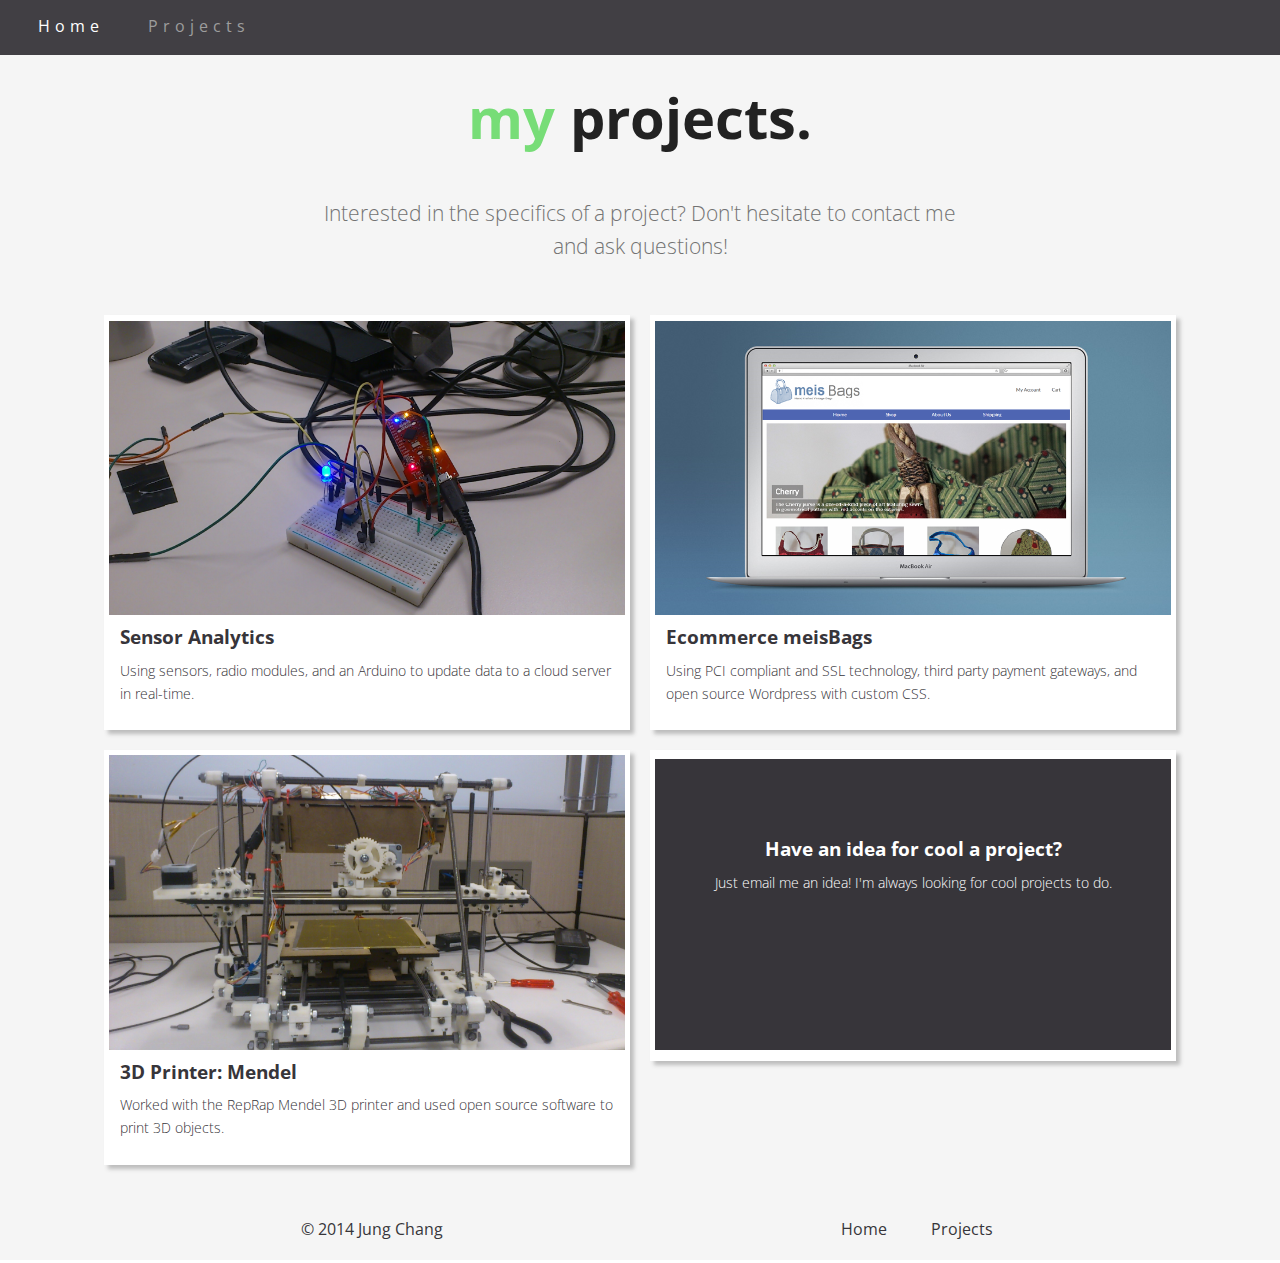
<file: Projects/projects.html>
<!--		KEVIN JUNG CHANG
**
**		I see you've stumbled on my code. I'm a strong believer in learning through example!
**		If you have any questions about this code, feel free to ask!
**
**		Projects Used:
**			1. Chart.js
**			2. Foundation
**			3. Brace Forms (Formspree)
**
-->

<!DOCTYPE html>
<!--[if IE 9]><html class="lt-ie10" lang="en" > <![endif]-->
<html class="no-js" lang="en" >

<head>
	<meta charset="utf-8">
	<!-- Important Meta Tag -->
	<meta name="viewport" content="width=device-width, initial-scale=1.0">
	<title>Jung Chang</title>
	<link rel="icon" type="image/x-icon" href="../Resource/favicon.ico">

	<!-- Foundation -->
	<link rel="stylesheet" href="../Foundation/css/normalize.css">
	<link rel="stylesheet" href="../Foundation/css/foundation.css">
	<link rel="stylesheet" href="../Foundation/css/foundation-icons.css">

	<script src="../Foundation/js/vendor/jquery.js"></script>
	<script src="../Foundation/js/vendor/fastclick.js"></script>
	<script src="../Foundation/js/vendor/modernizr.js"></script>
	<script src="../Foundation/js/foundation.min.js"></script>

	<!-- Chart.js -->
	<script src='../Chart.js/Chart.min.js'></script>

	<!-- Projects Resources -->
	<link rel='stylesheet' type='text/css' href='../Projects/projects.css'>
	<link rel='stylesheet' type='text/css' href='../Resource/animations.css'>
	<script src='../Projects/projects.js'></script>

	<!-- Common Resources -->
	<link rel='stylesheet' type='text/css' href='../common.css'>
	<script src='../common.js'></script>

	<!-- Sweet Alert -->
	<script src='../SweetAlert/sweet-alert.min.js'></script>
	<link rel='stylesheet' href='../SweetAlert/sweet-alert.css'>

	<!-- Google Fonts -->
	<link rel='stylesheet' type='text/css' href='http://fonts.googleapis.com/css?family=Montserrat'>
	<link href='http://fonts.googleapis.com/css?family=Droid+Serif' rel='stylesheet' type='text/css'>
	<link href='http://fonts.googleapis.com/css?family=Open+Sans' rel='stylesheet' type='text/css'>

</head>
<body>
	<nav class='main-menu'>
		<ul>
			<li>
				<a href='../index.html'>Home</a>
			</li>

			<li class='current'>
				<a href='#'>Projects</a>
			</li>
		</ul>
	</nav>
	<div class='projects-row'>
		<div class='row'>
			<header>
				<h2> <span class='green'>my</span> projects.</h2>
			</header>
			<p class='title-caption'>
				Interested in the specifics of a project? Don't hesitate to contact me and 
				ask questions!
			</p>
			<ul class="small-block-grid-1 medium-block-grid-2 project-grid">
				<li>
					<div class='project-card'>
						<div class='card-img'>
							<a href='./truck/truck.html'>
								<img src='../Resource/truck.png'/>
							</a>
						</div>
						<div class='card-footer'>
							<h1 class='card-title'>Sensor Analytics</h1>
							<p class='card-desc'>Using sensors, radio modules, and an Arduino to update data to a cloud server in real-time.</p>
						</div>
					</div>
				</li>
				<li>
					<div class='project-card'>
						<div class='card-img'>
							<a href='./meisbags/meisbags.html'>
								<img src='../Resource/meisbags.png'/>
							</a>
						</div>
						<div class='card-footer'>
							<h1 class='card-title'>Ecommerce meisBags</h1>
							<p class='card-desc'>Using PCI compliant and SSL technology, third party payment gateways, and open source Wordpress with custom CSS.</p>
						</div>
					</div>
				</li>
				<li>
					<div class='project-card'>
						<div class='card-img'>
							<a href='./printer/printer.html'>
								<img src='../Resource/printer.png'/>
							</a>
						</div>
						<div class='card-footer'>
							<h1 class='card-title'>3D Printer: Mendel</h1>
							<p class='card-desc'>Worked with the RepRap Mendel 3D printer and used open source software to print 3D objects.</p>
						</div>
					</div>
				</li>
				<li>
					<div class='project-card'>
						<a href="../index.html#fourth-row">
							<div class='card-img'>
								<div class='project-comingsoon'>
									<h1 class='card-title'>Have an idea for cool a project?</h1>
									<p class='card-desc'>Just email me an idea! I'm always looking for cool projects to do.</p>
								</div>
							</div>
						</a>
						<div class='card-footer'>
						</div>
					</div>
				</li>
			</ul>
		</div>
	</div>
	<footer>
		<div class='row'>
			<div class='large-6 columns'>
				© 2014 Jung Chang
			</div>
			<div class='large-6 columns'>
				<ul>
					<li class='current'>
						<a href='../index.html'>Home</a>
					</li>

					<li>
						<a href='#'>Projects</a>
					</li>
				</ul>
			</div>
		</div>
	</footer>
</body>
<script> $(document).foundation(); </script>
<script>
(function(i,s,o,g,r,a,m){i['GoogleAnalyticsObject']=r;i[r]=i[r]||function(){
	(i[r].q=i[r].q||[]).push(arguments)},i[r].l=1*new Date();a=s.createElement(o),
	m=s.getElementsByTagName(o)[0];a.async=1;a.src=g;m.parentNode.insertBefore(a,m)
})(window,document,'script','//www.google-analytics.com/analytics.js','ga');

ga('create', 'UA-56299724-1', 'auto');
ga('send', 'pageview');

</script>
</html>
</file>
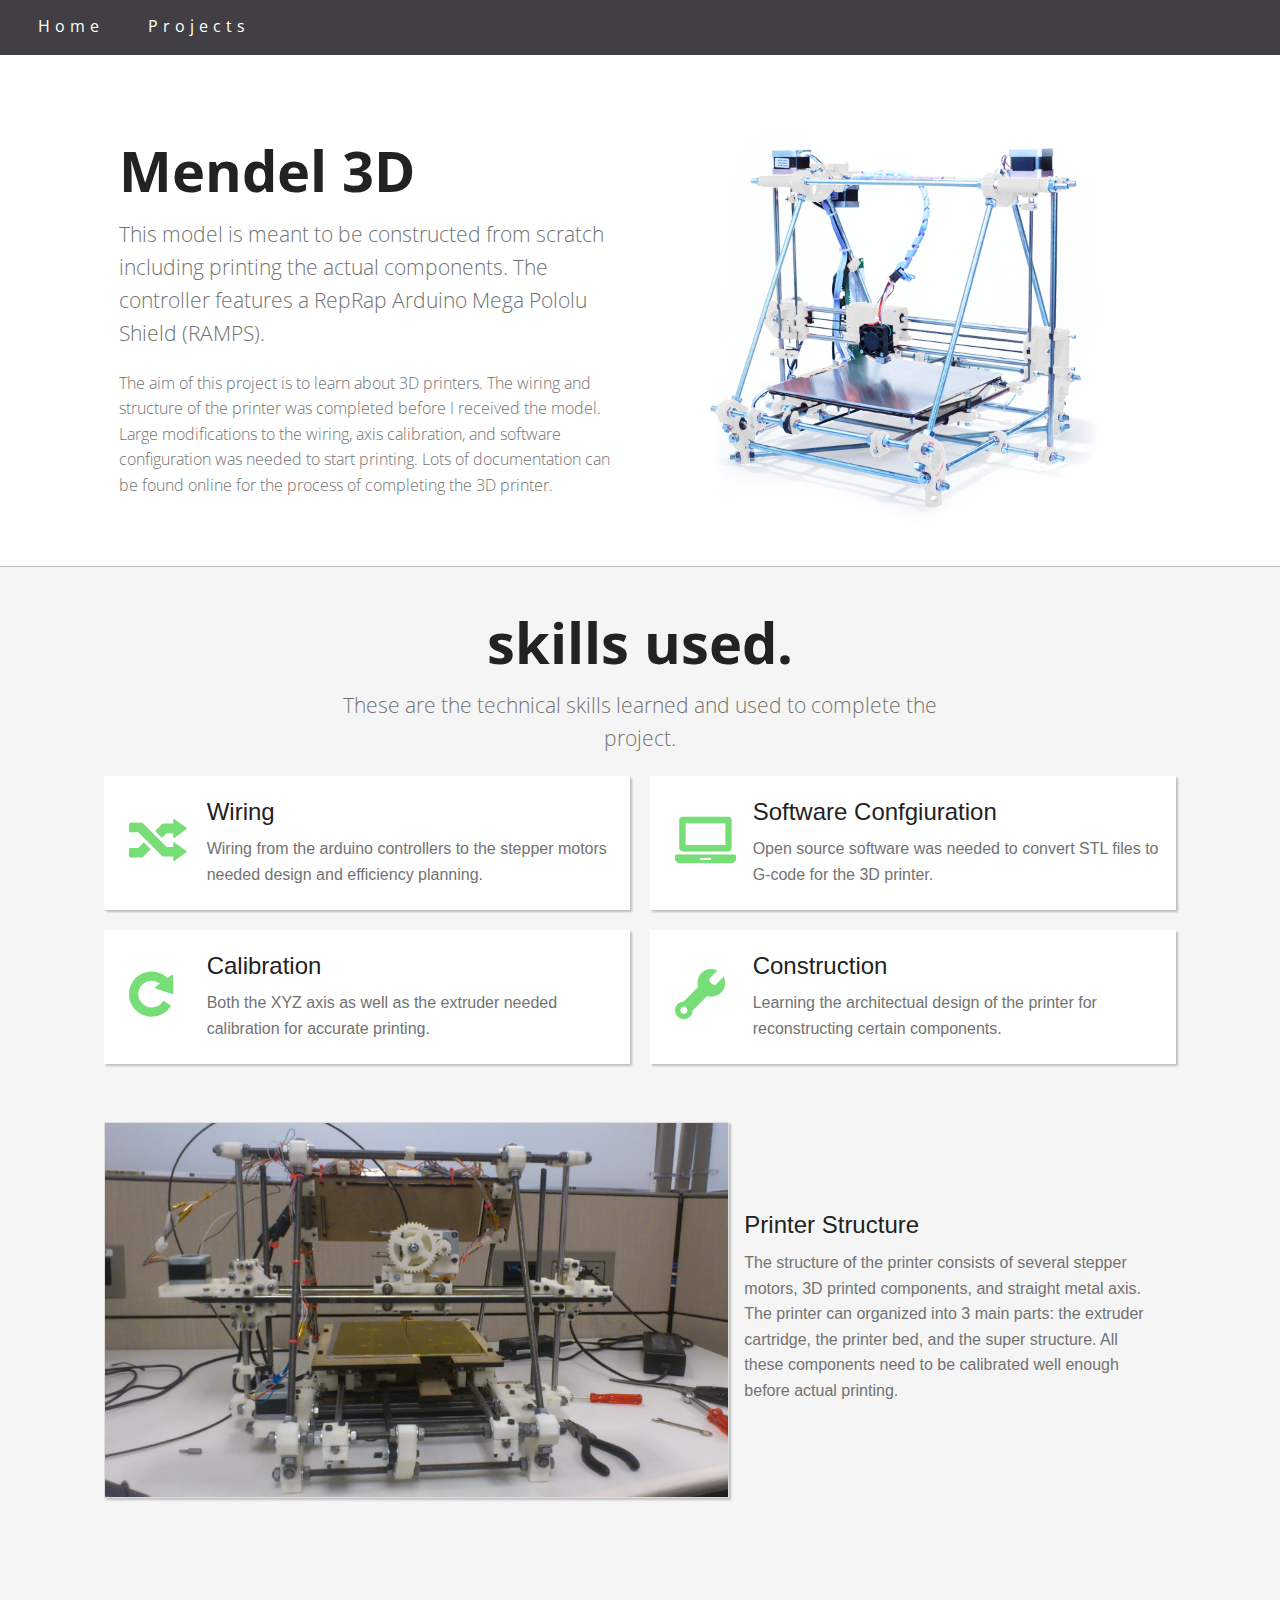
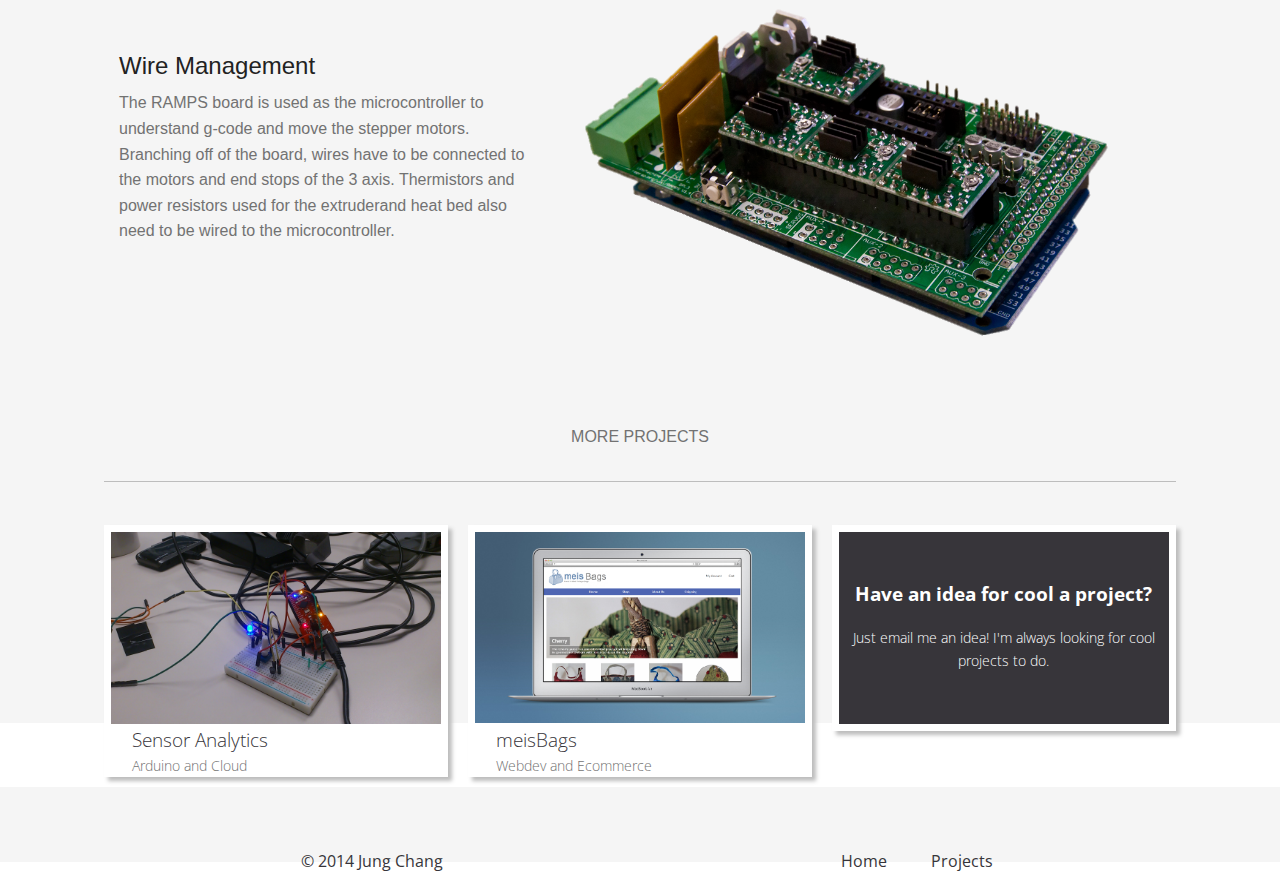
<file: Projects/printer/printer.html>
<!--		KEVIN JUNG CHANG
**
**		I see you've stumbled on my code. I'm a strong believer in learning through example!
**		If you have any questions about this code, feel free to ask!
**
**		Projects Used:
**			1. Chart.js
**			2. Foundation
**			3. Brace Forms (Formspree)
**
-->

<!DOCTYPE html>
<!--[if IE 9]><html class="lt-ie10" lang="en" > <![endif]-->
<html class="no-js" lang="en" >

<head>
	<meta charset="utf-8">
	<!-- Important Meta Tag -->
	<meta name="viewport" content="width=device-width, initial-scale=1.0">
	<title>Jung Chang</title>
	<link rel="icon" type="image/x-icon" href="../../Resource/favicon.ico">

	<!-- Foundation -->
	<link rel="stylesheet" href="../../Foundation/css/normalize.css">
	<link rel="stylesheet" href="../../Foundation/css/foundation.css">
	<link rel="stylesheet" href="../../Foundation/css/foundation-icons.css">

	<script src="../../Foundation/js/vendor/jquery.js"></script>
	<script src="../../Foundation/js/vendor/fastclick.js"></script>
	<script src="../../Foundation/js/vendor/modernizr.js"></script>
	<script src="../../Foundation/js/foundation.min.js"></script>

	<!-- Chart.js -->
	<script src='../../Chart.js/Chart.min.js'></script>

	<!-- Projects Resources -->
	<link rel='stylesheet' type='text/css' href='../projectCommons/projectCommon.css'>
	<link rel='stylesheet' type='text/css' href='../../Resource/animations.css'>

	<!-- Common Resources -->
	<link rel='stylesheet' type='text/css' href='../../common.css'>
	<script src='../../common.js'></script>

	<!-- Sweet Alert -->
	<script src='../../SweetAlert/sweet-alert.min.js'></script>
	<link rel='stylesheet' href='../../SweetAlert/sweet-alert.css'>

	<!-- Google Fonts -->
	<link rel='stylesheet' type='text/css' href='http://fonts.googleapis.com/css?family=Montserrat'>
	<link href='http://fonts.googleapis.com/css?family=Droid+Serif' rel='stylesheet' type='text/css'>
	<link href='http://fonts.googleapis.com/css?family=Open+Sans' rel='stylesheet' type='text/css'>

	<!-- Slick -->
	<link rel='stylesheet' type='text/css' href='../../slick/slick.css'>
	<script src='../../slick/slick.min.js'></script>

</head>
<body>
	<nav class='main-menu'>
		<ul>
			<li>
				<a href='../../index.html'>Home</a>
			</li>

			<li>
				<a href='../projects.html'>Projects</a>
			</li>
		</ul>
		<!-- <img src='../../Resource/logo.png'/> -->
	</nav>
	<div class='title-row'>
		<div class='row'>
			<div class='large-6 columns'>
				<h1 class='project-title'>Mendel 3D</h1>
				<p class='project-caption'>
					This model is meant to be constructed from scratch including printing the actual components. The controller features a RepRap Arduino Mega Pololu Shield (RAMPS). </p>
				<p class='project-caption-2'>The aim of this project is to learn about 3D printers. The wiring and structure of the printer was completed before I received the model. Large modifications to the wiring, axis calibration, and software configuration was needed to start printing. Lots of documentation can be found online for the process of completing the 3D printer.</p>
			</div>
			<div class='img-column large-6 columns'>
				<img class='printer-img' src='../../Resource/printerClear.png'/>
			</div>
		</div>
	</div>
	<div class='detail-row'>
		<div class='row'>
			<header>
				<h2> skills used.</h2>
			</header>
			<p class='title-caption'>
				These are the technical skills learned and used to complete the project. 
			</p>
			<ul class="small-block-grid-1 medium-block-grid-2 skills-grid">
				<li>
					<div class='skills-card'>
						<div class='small-2 large-2 columns'>
							<i class='fi-shuffle skills-icon'></i>
						</div>
						<div class='small-10 large-10 columns'>
							<div class='card-desc'>
								<h1 class='card-title'>Wiring</h1>
								<p class='card-desc'>Wiring from the arduino controllers to the stepper motors needed design and efficiency planning.</p>
							</div>
						</div>
					</div>
				</li>
				<li>
					<div class='skills-card'>
						<div class='small-2 large-2 columns'>
							<i class='fi-laptop skills-icon'></i>
						</div>
						<div class='small-10 large-10 columns'>
							<div class='card-desc'>
								<h1 class='card-title'>Software Confgiuration</h1>
								<p class='card-desc'>Open source software was needed to convert STL files to G-code for the 3D printer.</p>
							</div>
						</div>
					</div>
				</li>
				<li>
					<div class='skills-card'>
						<div class='small-2 large-2 columns'>
							<i class='fi-refresh skills-icon'></i>
						</div>
						<div class='small-10 large-10 columns'>
							<div class='card-desc'>
								<h1 class='card-title'>Calibration</h1>
								<p class='card-desc'>Both the XYZ axis as well as the extruder needed calibration for accurate printing.</p>
							</div>
						</div>
					</div>
				</li>
				<li>
					<div class='skills-card'>
						<div class='small-2 large-2 columns'>
							<i class='fi-wrench skills-icon'></i>
						</div>
						<div class='small-10 large-10 columns'>
							<div class='card-desc'>
								<h1 class='card-title'>Construction</h1>
								<p class='card-desc'>Learning the architectual design of the printer for reconstructing certain components.</p>
							</div>
						</div>
					</div>
				</li>
			</ul>
		</div>
	</div>
	<div class='more-row'>
		<div class='row'>
			<div class='img-col large-7 columns'>
				<img src='../../Resource/printer.png'/>
			</div>
			<div class='large-5 columns'>
				<div class='img-text'>
					<h1 class='par-title'>Printer Structure</h1>
					<p class='par-text'>The structure of the printer consists of several stepper motors, 3D printed components, and straight metal axis. The printer can organized into 3 main parts: the extruder cartridge, the printer bed, and the super structure. All these components need to be calibrated well enough before actual printing. </p>
				</div>
			</div>
		</div>
		<div class='row'>
			<div class='large-5 columns'>
				<div class='img-text'>
					<h1 class='par-title'>Wire Management</h1>
					<p class='par-text'>The RAMPS board is used as the microcontroller to understand g-code and move the stepper motors. Branching off of the board, wires have to be connected to the motors and end stops of the 3 axis. Thermistors and power resistors used for the extruderand heat bed also need to be wired to the microcontroller.</p>
				</div>
			</div>
			<div class='clear-img large-7 columns'>
				<img src='../../Resource/ramps.png'/>
			</div>
		</div>
	</div>
	<div class='more-projects'>
		<div class='row'>
			<h1 class='more-title'>MORE PROJECTS</h1>
			<ul class="small-block-grid-2 medium-block-grid-3 project-grid">
				<li>
					<div class='project-card'>
						<div class='card-img'>
							<a href='../truck/truck.html'>
								<img src='../../Resource/truck.png'/>
							</a>
						</div>
						<div class='card-footer'>
							<h1 class='card-title'>Sensor Analytics</h1>
							<p class='card-desc'>Arduino and Cloud</p>
						</div>
					</div>
				</li>
				<li>
					<div class='project-card'>
						<div class='card-img'>
							<a href='../meisbags/meisbags.html'>
								<img src='../../Resource/meisbags.png'/>
							</a>
						</div>
						<div class='card-footer'>
							<h1 class='card-title'>meisBags</h1>
							<p class='card-desc'>Webdev and Ecommerce</p>
						</div>
					</div>
				</li>
				<li>
					<div class='project-card coming-soon'>
						<a href="../index.html#fourth-row">
							<div class='card-img'>
								<div class='project-comingsoon'>
									<h1 class='card-title'>Have an idea for cool a project?</h1>
									<p class='card-desc'>Just email me an idea! I'm always looking for cool projects to do.</p>
								</div>
							</div>
						</a>
						<div class='card-footer'>
						</div>
					</div>
				</li>
			</ul>
		</div>
	</div>
	<footer>
		<div class='row'>
			<div class='large-6 columns'>
				© 2014 Jung Chang
			</div>
			<div class='large-6 columns'>
				<ul>
					<li>
						<a href='../../index.html'>Home</a>
					</li>

					<li>
						<a href='../projects.html'>Projects</a>
					</li>
				</ul>
			</div>
		</div>
	</footer>
	<script>
	/*
		$(document).ready(function() { 
		$('.multiple-items').slick({
			infinite: true,
			dots: true,
			slidesToShow: 3,
			slidesToScroll: 1
		});
	});*/
	</script>
</body>
</file>
<file: Projects/projects.css>
/**** Variables ****/
@media -sass-debug-info{filename{font-family:file\:\/\/C\:\/jungchangME\/kech17\.github\.io\/Projects\/projects\.scss}line{font-family:\0000313}}
.main-menu {
  background: #37353a !important; }

@media -sass-debug-info{filename{font-family:file\:\/\/C\:\/jungchangME\/kech17\.github\.io\/Projects\/projects\.scss}line{font-family:\0000316}}
.projects-row {
  position: relative;
  background: #f5f5f5; }
@media -sass-debug-info{filename{font-family:file\:\/\/C\:\/jungchangME\/kech17\.github\.io\/Projects\/projects\.scss}line{font-family:\0000319}}
  .projects-row header {
    padding-top: 7%;
    padding-bottom: 3%; }
@media -sass-debug-info{filename{font-family:file\:\/\/C\:\/jungchangME\/kech17\.github\.io\/Projects\/projects\.scss}line{font-family:\0000323}}
  .projects-row .title-caption {
    padding-bottom: 3%; }

@media -sass-debug-info{filename{font-family:file\:\/\/C\:\/jungchangME\/kech17\.github\.io\/Projects\/projects\.scss}line{font-family:\0000328}}
.project-grid .project-card {
  box-shadow: 4px 4px 4px #bdbdbd;
  background: #FFFFFF; }
@media -sass-debug-info{filename{font-family:file\:\/\/C\:\/jungchangME\/kech17\.github\.io\/Projects\/projects\.scss}line{font-family:\0000332}}
  .project-grid .project-card .card-img {
    overflow: hidden;
    max-height: 300px;
    padding: 1%;
    transition: 0.3s all; }
@media -sass-debug-info{filename{font-family:file\:\/\/C\:\/jungchangME\/kech17\.github\.io\/Projects\/projects\.scss}line{font-family:\0000337}}
    .project-grid .project-card .card-img:hover {
      opacity: 0.7; }
@media -sass-debug-info{filename{font-family:file\:\/\/C\:\/jungchangME\/kech17\.github\.io\/Projects\/projects\.scss}line{font-family:\0000341}}
  .project-grid .project-card .card-footer {
    padding: 1% 3%; }
@media -sass-debug-info{filename{font-family:file\:\/\/C\:\/jungchangME\/kech17\.github\.io\/Projects\/projects\.scss}line{font-family:\0000343}}
    .project-grid .project-card .card-footer .card-title {
      color: #37353a;
      font-family: "Open Sans", sans-serif;
      font-weight: bold;
      font-size: 1.2em; }
@media -sass-debug-info{filename{font-family:file\:\/\/C\:\/jungchangME\/kech17\.github\.io\/Projects\/projects\.scss}line{font-family:\0000351}}
    .project-grid .project-card .card-footer .card-desc {
      color: #37353a;
      font-family: "Open Sans", sans-serif;
      font-weight: 300;
      font-size: 0.9em; }
@media -sass-debug-info{filename{font-family:file\:\/\/C\:\/jungchangME\/kech17\.github\.io\/Projects\/projects\.scss}line{font-family:\0000360}}
  .project-grid .project-card .project-comingsoon {
    height: 300px;
    background: #37353a;
    text-align: center; }
@media -sass-debug-info{filename{font-family:file\:\/\/C\:\/jungchangME\/kech17\.github\.io\/Projects\/projects\.scss}line{font-family:\0000364}}
    .project-grid .project-card .project-comingsoon .card-title {
      color: #FFFFFF;
      padding-top: 15%;
      font-family: "Open Sans", sans-serif;
      font-weight: bold;
      font-size: 1.2em; }
@media -sass-debug-info{filename{font-family:file\:\/\/C\:\/jungchangME\/kech17\.github\.io\/Projects\/projects\.scss}line{font-family:\0000373}}
    .project-grid .project-card .project-comingsoon .card-desc {
      color: #FFFFFF;
      font-family: "Open Sans", sans-serif;
      font-weight: 300;
      font-size: 0.9em; }

/*
.title-row {
  min-height:400px;
  background-size: cover;
  background-image: url('../Resource/large.png');
  background-repeat: no-repeat;
  background-position: center center;
  background-attachment: fixed;
}

.green {
  color:$Green;
}
.title-wrapper {
  padding-top:20%;
  padding-left: 15%;
  .green {
    margin-bottom:4%;
    letter-spacing:6px;
    font: {
      family:$fancyText;
      size:200%;
    }
  }
  .white {
    color: $White;
    letter-spacing: 2px;
    line-height:2em;
    font: {
      family: $parText;
      size:1.1em;
    }
  }
}
.checkmark-wrapper {
  padding-top:15%;
  padding-left:15%;
  .checkmark-content {
    letter-spacing:2px;
    color:$White;
    font: {
      size:1.1em;
      family:$parText;
    }
    .green-check {
      color:$Green;
      font: {
        size:2.5em;
      }
    }
  }
}
*/

/*# sourceMappingURL=projects.css.map */
</file>
<file: Resource/animations.css>
/*
==============================================
CSS3 ANIMATION CHEAT SHEET
==============================================

Made by Justin Aguilar

www.justinaguilar.com/animations/

Questions, comments, concerns, love letters:
justin@justinaguilar.com
==============================================
*/

/*
==============================================
slideDown
==============================================
*/


.slideDown{
	animation-name: slideDown;
	-webkit-animation-name: slideDown;	

	animation-duration: 1s;	
	-webkit-animation-duration: 1s;

	animation-timing-function: ease;	
	-webkit-animation-timing-function: ease;	

	visibility: visible !important;						
}

@keyframes slideDown {
	0% {
		transform: translateY(-100%);
	}
	50%{
		transform: translateY(8%);
	}
	65%{
		transform: translateY(-4%);
	}
	80%{
		transform: translateY(4%);
	}
	95%{
		transform: translateY(-2%);
	}			
	100% {
		transform: translateY(0%);
	}		
}

@-webkit-keyframes slideDown {
	0% {
		-webkit-transform: translateY(-100%);
	}
	50%{
		-webkit-transform: translateY(8%);
	}
	65%{
		-webkit-transform: translateY(-4%);
	}
	80%{
		-webkit-transform: translateY(4%);
	}
	95%{
		-webkit-transform: translateY(-2%);
	}			
	100% {
		-webkit-transform: translateY(0%);
	}	
}

/*
==============================================
slideUp
==============================================
*/


.slideUp{
	animation-name: slideUp;
	-webkit-animation-name: slideUp;	

	animation-duration: 1s;	
	-webkit-animation-duration: 1s;

	animation-timing-function: ease;	
	-webkit-animation-timing-function: ease;

	visibility: visible !important;			
}

@keyframes slideUp {
	0% {
		transform: translateY(100%);
	}
	50%{
		transform: translateY(-8%);
	}
	65%{
		transform: translateY(4%);
	}
	80%{
		transform: translateY(-4%);
	}
	95%{
		transform: translateY(2%);
	}			
	100% {
		transform: translateY(0%);
	}	
}

@-webkit-keyframes slideUp {
	0% {
		-webkit-transform: translateY(100%);
	}
	50%{
		-webkit-transform: translateY(-8%);
	}
	65%{
		-webkit-transform: translateY(4%);
	}
	80%{
		-webkit-transform: translateY(-4%);
	}
	95%{
		-webkit-transform: translateY(2%);
	}			
	100% {
		-webkit-transform: translateY(0%);
	}	
}

/*
==============================================
slideLeft
==============================================
*/


.slideLeft{
	animation-name: slideLeft;
	-webkit-animation-name: slideLeft;	

	animation-duration: 1s;	
	-webkit-animation-duration: 1s;

	animation-timing-function: ease-in-out;	
	-webkit-animation-timing-function: ease-in-out;		

	visibility: visible !important;	
}

@keyframes slideLeft {
	0% {
		transform: translateX(150%);
	}
	50%{
		transform: translateX(-8%);
	}
	65%{
		transform: translateX(4%);
	}
	80%{
		transform: translateX(-4%);
	}
	95%{
		transform: translateX(2%);
	}			
	100% {
		transform: translateX(0%);
	}
}

@-webkit-keyframes slideLeft {
	0% {
		-webkit-transform: translateX(150%);
	}
	50%{
		-webkit-transform: translateX(-8%);
	}
	65%{
		-webkit-transform: translateX(4%);
	}
	80%{
		-webkit-transform: translateX(-4%);
	}
	95%{
		-webkit-transform: translateX(2%);
	}			
	100% {
		-webkit-transform: translateX(0%);
	}
}

/*
==============================================
slideLeftCalm
==============================================
*/
.slideLeftCalm{
	animation-name: slideLeftCalm;
	-webkit-animation-name: slideLeftCalm;	
	
	animation-duration: 1s;	
	-webkit-animation-duration: 1s;

	animation-timing-function: ease-in-out;	
	-webkit-animation-timing-function: ease-in-out;		
	visibility: visible !important;	
}

@keyframes slideLeftCalm {
	0% {
		transform: translateX(20%);
		opacity:0;
	}
	60%{
		transform: translateX(0%);
	}
	98% {
		opacity:1;
	}
	100% {
		transform: translateX(0%);
	}
}

@-webkit-keyframes slideLeftCalm {
	0% {
		-webkit-transform: translateX(20%);
		opacity:0;
	}
	60%{
		-webkit-transform: translateX(0%);
	}
	98% {
		opacity:1;
	}
	100% {
		-webkit-transform: translateX(0%);
	}
}

/*
==============================================
slideRightCalm
==============================================
*/
.slideRightCalm{
	animation-name: slideRightCalm;
	-webkit-animation-name: slideRightCalm;	
	
	animation-duration: 1s;
	-webkit-animation-duration: 1s;

	animation-timing-function: ease-in-out;	
	-webkit-animation-timing-function: ease-in-out;		

	visibility: visible !important;	
}

@keyframes slideRightCalm {
	0% {
		transform: translateX(-20%);
		opacity: 0;
	}
	60%{
		transform: translateX(0%);
	}
	98% {
		opacity:1;
	}
	100% {
		transform: translateX(0%);
	}
}

@-webkit-keyframes slideRightCalm {
	0% {
		-webkit-transform: translateX(-20%);
		opacity:0;
	}
	60% {
		-webkit-transform: translateX(0%);
	}
	98% {
		opacity:1;
	}
	100% {
		-webkit-transform: translateX(0%);
	}
}
/*
==============================================
slideRight
==============================================
*/


.slideRight{
	animation-name: slideRight;
	-webkit-animation-name: slideRight;	

	animation-duration: 1s;	
	-webkit-animation-duration: 1s;

	animation-timing-function: ease-in-out;	
	-webkit-animation-timing-function: ease-in-out;		

	visibility: visible !important;	
}

@keyframes slideRight {
	0% {
		transform: translateX(-150%);
	}
	50%{
		transform: translateX(8%);
	}
	65%{
		transform: translateX(-4%);
	}
	80%{
		transform: translateX(4%);
	}
	95%{
		transform: translateX(-2%);
	}			
	100% {
		transform: translateX(0%);
	}	
}

@-webkit-keyframes slideRight {
	0% {
		-webkit-transform: translateX(-150%);
	}
	50%{
		-webkit-transform: translateX(8%);
	}
	65%{
		-webkit-transform: translateX(-4%);
	}
	80%{
		-webkit-transform: translateX(4%);
	}
	95%{
		-webkit-transform: translateX(-2%);
	}			
	100% {
		-webkit-transform: translateX(0%);
	}
}

/*
==============================================
slideExpandUp
==============================================
*/


.slideExpandUp{
	animation-name: slideExpandUp;
	-webkit-animation-name: slideExpandUp;	

	animation-duration: 1.6s;	
	-webkit-animation-duration: 1.6s;

	animation-timing-function: ease-out;	
	-webkit-animation-timing-function: ease -out;

	visibility: visible !important;	
}

@keyframes slideExpandUp {
	0% {
		transform: translateY(100%) scaleX(0.5);
	}
	30%{
		transform: translateY(-8%) scaleX(0.5);
	}	
	40%{
		transform: translateY(2%) scaleX(0.5);
	}
	50%{
		transform: translateY(0%) scaleX(1.1);
	}
	60%{
		transform: translateY(0%) scaleX(0.9);		
	}
	70% {
		transform: translateY(0%) scaleX(1.05);
	}			
	80%{
		transform: translateY(0%) scaleX(0.95);		
	}
	90% {
		transform: translateY(0%) scaleX(1.02);
	}	
	100%{
		transform: translateY(0%) scaleX(1);		
	}
}

@-webkit-keyframes slideExpandUp {
	0% {
		-webkit-transform: translateY(100%) scaleX(0.5);
	}
	30%{
		-webkit-transform: translateY(-8%) scaleX(0.5);
	}	
	40%{
		-webkit-transform: translateY(2%) scaleX(0.5);
	}
	50%{
		-webkit-transform: translateY(0%) scaleX(1.1);
	}
	60%{
		-webkit-transform: translateY(0%) scaleX(0.9);		
	}
	70% {
		-webkit-transform: translateY(0%) scaleX(1.05);
	}			
	80%{
		-webkit-transform: translateY(0%) scaleX(0.95);		
	}
	90% {
		-webkit-transform: translateY(0%) scaleX(1.02);
	}	
	100%{
		-webkit-transform: translateY(0%) scaleX(1);		
	}
}

/*
==============================================
expandUp
==============================================
*/


.expandUp{
	animation-name: expandUp;
	-webkit-animation-name: expandUp;	

	animation-duration: 0.7s;	
	-webkit-animation-duration: 0.7s;

	animation-timing-function: ease;	
	-webkit-animation-timing-function: ease;		

	visibility: visible !important;	
}

@keyframes expandUp {
	0% {
		transform: translateY(100%) scale(0.6) scaleY(0.5);
	}
	60%{
		transform: translateY(-7%) scaleY(1.12);
	}
	75%{
		transform: translateY(3%);
	}	
	100% {
		transform: translateY(0%) scale(1) scaleY(1);
	}	
}

@-webkit-keyframes expandUp {
	0% {
		-webkit-transform: translateY(100%) scale(0.6) scaleY(0.5);
	}
	60%{
		-webkit-transform: translateY(-7%) scaleY(1.12);
	}
	75%{
		-webkit-transform: translateY(3%);
	}	
	100% {
		-webkit-transform: translateY(0%) scale(1) scaleY(1);
	}	
}

/*
==============================================
fadeIn
==============================================
*/

.fadeIn{
	animation-name: fadeIn;
	-webkit-animation-name: fadeIn;	

	animation-duration: 1.5s;	
	-webkit-animation-duration: 1.5s;

	animation-timing-function: ease-in-out;	
	-webkit-animation-timing-function: ease-in-out;		

	visibility: visible !important;	
}

@keyframes fadeIn {
	0% {
		transform: scale(0);
		opacity: 0.0;		
	}
	60% {
		transform: scale(1.1);	
	}
	80% {
		transform: scale(0.9);
		opacity: 1;	
	}	
	100% {
		transform: scale(1);
		opacity: 1;	
	}		
}

@-webkit-keyframes fadeIn {
	0% {
		-webkit-transform: scale(0);
		opacity: 0.0;		
	}
	60% {
		-webkit-transform: scale(1.1);
	}
	80% {
		-webkit-transform: scale(0.9);
		opacity: 1;	
	}	
	100% {
		-webkit-transform: scale(1);
		opacity: 1;	
	}		
}

/*
==============================================
expandOpen
==============================================
*/


.expandOpen{
	animation-name: expandOpen;
	-webkit-animation-name: expandOpen;	

	animation-duration: 1.2s;	
	-webkit-animation-duration: 1.2s;

	animation-timing-function: ease-out;	
	-webkit-animation-timing-function: ease-out;	

	visibility: visible !important;	
}

@keyframes expandOpen {
	0% {
		transform: scale(1.8);		
	}
	50% {
		transform: scale(0.95);
	}	
	80% {
		transform: scale(1.05);
	}
	90% {
		transform: scale(0.98);
	}	
	100% {
		transform: scale(1);
	}			
}

@-webkit-keyframes expandOpen {
	0% {
		-webkit-transform: scale(1.8);		
	}
	50% {
		-webkit-transform: scale(0.95);
	}	
	80% {
		-webkit-transform: scale(1.05);
	}
	90% {
		-webkit-transform: scale(0.98);
	}	
	100% {
		-webkit-transform: scale(1);
	}					
}

/*
==============================================
bigEntrance
==============================================
*/


.bigEntrance{
	animation-name: bigEntrance;
	-webkit-animation-name: bigEntrance;	

	animation-duration: 1.6s;	
	-webkit-animation-duration: 1.6s;

	animation-timing-function: ease-out;	
	-webkit-animation-timing-function: ease-out;	

	visibility: visible !important;			
}

@keyframes bigEntrance {
	0% {
		transform: scale(0.3) rotate(6deg) translateX(-30%) translateY(30%);
		opacity: 0.2;
	}
	30% {
		transform: scale(1.03) rotate(-2deg) translateX(2%) translateY(-2%);		
		opacity: 1;
	}
	45% {
		transform: scale(0.98) rotate(1deg) translateX(0%) translateY(0%);
		opacity: 1;
	}
	60% {
		transform: scale(1.01) rotate(-1deg) translateX(0%) translateY(0%);		
		opacity: 1;
	}	
	75% {
		transform: scale(0.99) rotate(1deg) translateX(0%) translateY(0%);
		opacity: 1;
	}
	90% {
		transform: scale(1.01) rotate(0deg) translateX(0%) translateY(0%);		
		opacity: 1;
	}	
	100% {
		transform: scale(1) rotate(0deg) translateX(0%) translateY(0%);
		opacity: 1;
	}		
}

@-webkit-keyframes bigEntrance {
	0% {
		-webkit-transform: scale(0.3) rotate(6deg) translateX(-30%) translateY(30%);
		opacity: 0.2;
	}
	30% {
		-webkit-transform: scale(1.03) rotate(-2deg) translateX(2%) translateY(-2%);		
		opacity: 1;
	}
	45% {
		-webkit-transform: scale(0.98) rotate(1deg) translateX(0%) translateY(0%);
		opacity: 1;
	}
	60% {
		-webkit-transform: scale(1.01) rotate(-1deg) translateX(0%) translateY(0%);		
		opacity: 1;
	}	
	75% {
		-webkit-transform: scale(0.99) rotate(1deg) translateX(0%) translateY(0%);
		opacity: 1;
	}
	90% {
		-webkit-transform: scale(1.01) rotate(0deg) translateX(0%) translateY(0%);		
		opacity: 1;
	}	
	100% {
		-webkit-transform: scale(1) rotate(0deg) translateX(0%) translateY(0%);
		opacity: 1;
	}				
}

/*
==============================================
hatch
==============================================
*/

.hatch{
	animation-name: hatch;
	-webkit-animation-name: hatch;	

	animation-duration: 2s;	
	-webkit-animation-duration: 2s;

	animation-timing-function: ease-in-out;	
	-webkit-animation-timing-function: ease-in-out;

	transform-origin: 50% 100%;
	-ms-transform-origin: 50% 100%;
	-webkit-transform-origin: 50% 100%; 

	visibility: visible !important;		
}

@keyframes hatch {
	0% {
		transform: rotate(0deg) scaleY(0.6);
	}
	20% {
		transform: rotate(-2deg) scaleY(1.05);
	}
	35% {
		transform: rotate(2deg) scaleY(1);
	}
	50% {
		transform: rotate(-2deg);
	}	
	65% {
		transform: rotate(1deg);
	}	
	80% {
		transform: rotate(-1deg);
	}		
	100% {
		transform: rotate(0deg);
	}									
}

@-webkit-keyframes hatch {
	0% {
		-webkit-transform: rotate(0deg) scaleY(0.6);
	}
	20% {
		-webkit-transform: rotate(-2deg) scaleY(1.05);
	}
	35% {
		-webkit-transform: rotate(2deg) scaleY(1);
	}
	50% {
		-webkit-transform: rotate(-2deg);
	}	
	65% {
		-webkit-transform: rotate(1deg);
	}	
	80% {
		-webkit-transform: rotate(-1deg);
	}		
	100% {
		-webkit-transform: rotate(0deg);
	}		
}


/*
==============================================
bounce
==============================================
*/


.bounce{
	animation-name: bounce;
	-webkit-animation-name: bounce;	

	animation-duration: 1.6s;	
	-webkit-animation-duration: 1.6s;

	animation-timing-function: ease;	
	-webkit-animation-timing-function: ease;	
	
	transform-origin: 50% 100%;
	-ms-transform-origin: 50% 100%;
	-webkit-transform-origin: 50% 100%; 	
}

@keyframes bounce {
	0% {
		transform: translateY(0%) scaleY(0.6);
	}
	60%{
		transform: translateY(-100%) scaleY(1.1);
	}
	70%{
		transform: translateY(0%) scaleY(0.95) scaleX(1.05);
	}
	80%{
		transform: translateY(0%) scaleY(1.05) scaleX(1);
	}	
	90%{
		transform: translateY(0%) scaleY(0.95) scaleX(1);
	}				
	100%{
		transform: translateY(0%) scaleY(1) scaleX(1);
	}	
}

@-webkit-keyframes bounce {
	0% {
		-webkit-transform: translateY(0%) scaleY(0.6);
	}
	60%{
		-webkit-transform: translateY(-100%) scaleY(1.1);
	}
	70%{
		-webkit-transform: translateY(0%) scaleY(0.95) scaleX(1.05);
	}
	80%{
		-webkit-transform: translateY(0%) scaleY(1.05) scaleX(1);
	}	
	90%{
		-webkit-transform: translateY(0%) scaleY(0.95) scaleX(1);
	}				
	100%{
		-webkit-transform: translateY(0%) scaleY(1) scaleX(1);
	}		
}


/*
==============================================
pulse
==============================================
*/

.pulse{
	animation-name: pulse;
	-webkit-animation-name: pulse;	

	animation-duration: 1.5s;	
	-webkit-animation-duration: 1.5s;

	animation-iteration-count: infinite;
	-webkit-animation-iteration-count: infinite;
}

@keyframes pulse {
	0% {
		transform: scale(0.9);
		opacity: 0.7;		
	}
	50% {
		transform: scale(1);
		opacity: 1;	
	}	
	100% {
		transform: scale(0.9);
		opacity: 0.7;	
	}			
}

@-webkit-keyframes pulse {
	0% {
		-webkit-transform: scale(0.95);
		opacity: 0.7;		
	}
	50% {
		-webkit-transform: scale(1);
		opacity: 1;	
	}	
	100% {
		-webkit-transform: scale(0.95);
		opacity: 0.7;	
	}			
}

/*
==============================================
floating
==============================================
*/

.floating{
	animation-name: floating;
	-webkit-animation-name: floating;

	animation-duration: 1.5s;	
	-webkit-animation-duration: 1.5s;

	animation-iteration-count: infinite;
	-webkit-animation-iteration-count: infinite;
}

@keyframes floating {
	0% {
		transform: translateY(0%);	
	}
	50% {
		transform: translateY(20%);	
	}	
	100% {
		transform: translateY(0%);
	}			
}

@-webkit-keyframes floating {
	0% {
		-webkit-transform: translateY(0%);	
	}
	50% {
		-webkit-transform: translateY(20%);	
	}	
	100% {
		-webkit-transform: translateY(0%);
	}			
}

/*
==============================================
tossing
==============================================
*/

.tossing{
	animation-name: tossing;
	-webkit-animation-name: tossing;	

	animation-duration: 2.5s;	
	-webkit-animation-duration: 2.5s;

	animation-iteration-count: infinite;
	-webkit-animation-iteration-count: infinite;
}

@keyframes tossing {
	0% {
		transform: rotate(-4deg);	
	}
	50% {
		transform: rotate(4deg);
	}
	100% {
		transform: rotate(-4deg);	
	}						
}

@-webkit-keyframes tossing {
	0% {
		-webkit-transform: rotate(-4deg);	
	}
	50% {
		-webkit-transform: rotate(4deg);
	}
	100% {
		-webkit-transform: rotate(-4deg);	
	}				
}

/*
==============================================
pullUp
==============================================
*/

.pullUp{
	animation-name: pullUp;
	-webkit-animation-name: pullUp;	

	animation-duration: 1.1s;	
	-webkit-animation-duration: 1.1s;

	animation-timing-function: ease-out;	
	-webkit-animation-timing-function: ease-out;	

	transform-origin: 50% 100%;
	-ms-transform-origin: 50% 100%;
	-webkit-transform-origin: 50% 100%; 		
}

@keyframes pullUp {
	0% {
		transform: scaleY(0.1);
	}
	40% {
		transform: scaleY(1.02);
	}
	60% {
		transform: scaleY(0.98);
	}
	80% {
		transform: scaleY(1.01);
	}
	100% {
		transform: scaleY(0.98);
	}				
	80% {
		transform: scaleY(1.01);
	}
	100% {
		transform: scaleY(1);
	}							
}

@-webkit-keyframes pullUp {
	0% {
		-webkit-transform: scaleY(0.1);
	}
	40% {
		-webkit-transform: scaleY(1.02);
	}
	60% {
		-webkit-transform: scaleY(0.98);
	}
	80% {
		-webkit-transform: scaleY(1.01);
	}
	100% {
		-webkit-transform: scaleY(0.98);
	}				
	80% {
		-webkit-transform: scaleY(1.01);
	}
	100% {
		-webkit-transform: scaleY(1);
	}		
}

/*
==============================================
pullDown
==============================================
*/

.pullDown{
	animation-name: pullDown;
	-webkit-animation-name: pullDown;	

	animation-duration: 1.1s;	
	-webkit-animation-duration: 1.1s;

	animation-timing-function: ease-out;	
	-webkit-animation-timing-function: ease-out;	

	transform-origin: 50% 0%;
	-ms-transform-origin: 50% 0%;
	-webkit-transform-origin: 50% 0%; 		
}

@keyframes pullDown {
	0% {
		transform: scaleY(0.1);
	}
	40% {
		transform: scaleY(1.02);
	}
	60% {
		transform: scaleY(0.98);
	}
	80% {
		transform: scaleY(1.01);
	}
	100% {
		transform: scaleY(0.98);
	}				
	80% {
		transform: scaleY(1.01);
	}
	100% {
		transform: scaleY(1);
	}							
}

@-webkit-keyframes pullDown {
	0% {
		-webkit-transform: scaleY(0.1);
	}
	40% {
		-webkit-transform: scaleY(1.02);
	}
	60% {
		-webkit-transform: scaleY(0.98);
	}
	80% {
		-webkit-transform: scaleY(1.01);
	}
	100% {
		-webkit-transform: scaleY(0.98);
	}				
	80% {
		-webkit-transform: scaleY(1.01);
	}
	100% {
		-webkit-transform: scaleY(1);
	}		
}

/*
==============================================
stretchLeft
==============================================
*/

.stretchLeft{
	animation-name: stretchLeft;
	-webkit-animation-name: stretchLeft;	

	animation-duration: 1.5s;	
	-webkit-animation-duration: 1.5s;

	animation-timing-function: ease-out;	
	-webkit-animation-timing-function: ease-out;	

	transform-origin: 100% 0%;
	-ms-transform-origin: 100% 0%;
	-webkit-transform-origin: 100% 0%; 
}

@keyframes stretchLeft {
	0% {
		transform: scaleX(0.3);
	}
	40% {
		transform: scaleX(1.02);
	}
	60% {
		transform: scaleX(0.98);
	}
	80% {
		transform: scaleX(1.01);
	}
	100% {
		transform: scaleX(0.98);
	}				
	80% {
		transform: scaleX(1.01);
	}
	100% {
		transform: scaleX(1);
	}							
}

@-webkit-keyframes stretchLeft {
	0% {
		-webkit-transform: scaleX(0.3);
	}
	40% {
		-webkit-transform: scaleX(1.02);
	}
	60% {
		-webkit-transform: scaleX(0.98);
	}
	80% {
		-webkit-transform: scaleX(1.01);
	}
	100% {
		-webkit-transform: scaleX(0.98);
	}				
	80% {
		-webkit-transform: scaleX(1.01);
	}
	100% {
		-webkit-transform: scaleX(1);
	}		
}

/*
==============================================
stretchRight
==============================================
*/

.stretchRight{
	animation-name: stretchRight;
	-webkit-animation-name: stretchRight;	

	animation-duration: 1.5s;	
	-webkit-animation-duration: 1.5s;

	animation-timing-function: ease-out;	
	-webkit-animation-timing-function: ease-out;	

	transform-origin: 0% 0%;
	-ms-transform-origin: 0% 0%;
	-webkit-transform-origin: 0% 0%; 		
}

@keyframes stretchRight {
	0% {
		transform: scaleX(0.3);
	}
	40% {
		transform: scaleX(1.02);
	}
	60% {
		transform: scaleX(0.98);
	}
	80% {
		transform: scaleX(1.01);
	}
	100% {
		transform: scaleX(0.98);
	}				
	80% {
		transform: scaleX(1.01);
	}
	100% {
		transform: scaleX(1);
	}							
}

@-webkit-keyframes stretchRight {
	0% {
		-webkit-transform: scaleX(0.3);
	}
	40% {
		-webkit-transform: scaleX(1.02);
	}
	60% {
		-webkit-transform: scaleX(0.98);
	}
	80% {
		-webkit-transform: scaleX(1.01);
	}
	100% {
		-webkit-transform: scaleX(0.98);
	}				
	80% {
		-webkit-transform: scaleX(1.01);
	}
	100% {
		-webkit-transform: scaleX(1);
	}		
}
</file>
<file: SweetAlert/sweet-alert.css>
@import url(//fonts.googleapis.com/css?family=Open+Sans:400,600,700,300);
.sweet-overlay {
  background-color: rgba(0, 0, 0, 0.4);
  position: fixed;
  left: 0;
  right: 0;
  top: 0;
  bottom: 0;
  display: none;
  z-index: 1000; }

.sweet-alert {
  background-color: white;
  font-family: 'Open Sans', sans-serif;
  width: 478px;
  padding: 17px;
  border-radius: 5px;
  text-align: center;
  position: fixed;
  left: 50%;
  top: 50%;
  margin-left: -256px;
  margin-top: -200px;
  overflow: hidden;
  display: none;
  z-index: 2000; }
  @media all and (max-width: 540px) {
    .sweet-alert {
      width: auto;
      margin-left: 0;
      margin-right: 0;
      left: 15px;
      right: 15px; } }
  .sweet-alert h2 {
    color: #575757;
    font-size: 30px;
    text-align: center;
    font-weight: 600;
    text-transform: none;
    position: relative; }
  .sweet-alert p {
    color: #797979;
    font-size: 16px;
    text-align: center;
    font-weight: 300;
    position: relative;
    margin: 0;
    line-height: normal; }
  .sweet-alert button {
    background-color: #AEDEF4;
    color: white;
    border: none;
    box-shadow: none;
    font-size: 17px;
    font-weight: 500;
    border-radius: 5px;
    padding: 10px 32px;
    margin: 26px 5px 0 5px;
    cursor: pointer; }
    .sweet-alert button:focus {
      outline: none;
      box-shadow: 0 0 2px rgba(128, 179, 235, 0.5), inset 0 0 0 1px rgba(0, 0, 0, 0.05); }
    .sweet-alert button:hover {
      background-color: #a1d9f2; }
    .sweet-alert button:active {
      background-color: #81ccee; }
    .sweet-alert button.cancel {
      background-color: #D0D0D0; }
      .sweet-alert button.cancel:hover {
        background-color: #c8c8c8; }
      .sweet-alert button.cancel:active {
        background-color: #b6b6b6; }
      .sweet-alert button.cancel:focus {
        box-shadow: rgba(197, 205, 211, 0.8) 0px 0px 2px, rgba(0, 0, 0, 0.0470588) 0px 0px 0px 1px inset !important; }
    .sweet-alert button::-moz-focus-inner {
      border: 0; }
  .sweet-alert[data-has-cancel-button=false] button {
    box-shadow: none !important; }
  .sweet-alert .icon {
    width: 80px;
    height: 80px;
    border: 4px solid gray;
    border-radius: 50%;
    margin: 20px auto;
    position: relative;
    box-sizing: content-box; }
    .sweet-alert .icon.error {
      border-color: #F27474; }
      .sweet-alert .icon.error .x-mark {
        position: relative;
        display: block; }
      .sweet-alert .icon.error .line {
        position: absolute;
        height: 5px;
        width: 47px;
        background-color: #F27474;
        display: block;
        top: 37px;
        border-radius: 2px; }
        .sweet-alert .icon.error .line.left {
          -webkit-transform: rotate(45deg);
          transform: rotate(45deg);
          left: 17px; }
        .sweet-alert .icon.error .line.right {
          -webkit-transform: rotate(-45deg);
          transform: rotate(-45deg);
          right: 16px; }
    .sweet-alert .icon.warning {
      border-color: #F8BB86; }
      .sweet-alert .icon.warning .body {
        position: absolute;
        width: 5px;
        height: 47px;
        left: 50%;
        top: 10px;
        border-radius: 2px;
        margin-left: -2px;
        background-color: #F8BB86; }
      .sweet-alert .icon.warning .dot {
        position: absolute;
        width: 7px;
        height: 7px;
        border-radius: 50%;
        margin-left: -3px;
        left: 50%;
        bottom: 10px;
        background-color: #F8BB86; }
    .sweet-alert .icon.info {
      border-color: #C9DAE1; }
      .sweet-alert .icon.info::before {
        content: "";
        position: absolute;
        width: 5px;
        height: 29px;
        left: 50%;
        bottom: 17px;
        border-radius: 2px;
        margin-left: -2px;
        background-color: #C9DAE1; }
      .sweet-alert .icon.info::after {
        content: "";
        position: absolute;
        width: 7px;
        height: 7px;
        border-radius: 50%;
        margin-left: -3px;
        top: 19px;
        background-color: #C9DAE1; }
    .sweet-alert .icon.success {
      border-color: #A5DC86; }
      .sweet-alert .icon.success::before, .sweet-alert .icon.success::after {
        content: '';
        border-radius: 50%;
        position: absolute;
        width: 60px;
        height: 120px;
        background: white;
        -webkit-transform: rotate(45deg);
        transform: rotate(45deg); }
      .sweet-alert .icon.success::before {
        border-radius: 120px 0 0 120px;
        top: -7px;
        left: -33px;
        -webkit-transform: rotate(-45deg);
        transform: rotate(-45deg);
        -webkit-transform-origin: 60px 60px;
        transform-origin: 60px 60px; }
      .sweet-alert .icon.success::after {
        border-radius: 0 120px 120px 0;
        top: -11px;
        left: 30px;
        -webkit-transform: rotate(-45deg);
        transform: rotate(-45deg);
        -webkit-transform-origin: 0px 60px;
        transform-origin: 0px 60px; }
      .sweet-alert .icon.success .placeholder {
        width: 80px;
        height: 80px;
        border: 4px solid rgba(165, 220, 134, 0.2);
        border-radius: 50%;
        box-sizing: content-box;
        position: absolute;
        left: -4px;
        top: -4px;
        z-index: 2; }
      .sweet-alert .icon.success .fix {
        width: 5px;
        height: 90px;
        background-color: white;
        position: absolute;
        left: 28px;
        top: 8px;
        z-index: 1;
        -webkit-transform: rotate(-45deg);
        transform: rotate(-45deg); }
      .sweet-alert .icon.success .line {
        height: 5px;
        background-color: #A5DC86;
        display: block;
        border-radius: 2px;
        position: absolute;
        z-index: 2; }
        .sweet-alert .icon.success .line.tip {
          width: 25px;
          left: 14px;
          top: 46px;
          -webkit-transform: rotate(45deg);
          transform: rotate(45deg); }
        .sweet-alert .icon.success .line.long {
          width: 47px;
          right: 8px;
          top: 38px;
          -webkit-transform: rotate(-45deg);
          transform: rotate(-45deg); }
    .sweet-alert .icon.custom {
      background-size: contain;
      border-radius: 0;
      border: none;
      background-position: center center;
      background-repeat: no-repeat; }

/*
 * Animations
 */
@-webkit-keyframes showSweetAlert {
  0% {
    transform: scale(0.7);
    -webkit-transform: scale(0.7); }
  45% {
    transform: scale(1.05);
    -webkit-transform: scale(1.05); }
  80% {
    transform: scale(0.95);
    -webkit-tranform: scale(0.95); }
  100% {
    transform: scale(1);
    -webkit-transform: scale(1); } }
@-moz-keyframes showSweetAlert {
  0% {
    transform: scale(0.7);
    -webkit-transform: scale(0.7); }
  45% {
    transform: scale(1.05);
    -webkit-transform: scale(1.05); }
  80% {
    transform: scale(0.95);
    -webkit-tranform: scale(0.95); }
  100% {
    transform: scale(1);
    -webkit-transform: scale(1); } }
@keyframes showSweetAlert {
  0% {
    transform: scale(0.7);
    -webkit-transform: scale(0.7); }
  45% {
    transform: scale(1.05);
    -webkit-transform: scale(1.05); }
  80% {
    transform: scale(0.95);
    -webkit-tranform: scale(0.95); }
  100% {
    transform: scale(1);
    -webkit-transform: scale(1); } }
@-webkit-keyframes hideSweetAlert {
  0% {
    transform: scale(1);
    -webkit-transform: scale(1); }
  100% {
    transform: scale(0.5);
    -webkit-transform: scale(0.5); } }
@-moz-keyframes hideSweetAlert {
  0% {
    transform: scale(1);
    -webkit-transform: scale(1); }
  100% {
    transform: scale(0.5);
    -webkit-transform: scale(0.5); } }
@keyframes hideSweetAlert {
  0% {
    transform: scale(1);
    -webkit-transform: scale(1); }
  100% {
    transform: scale(0.5);
    -webkit-transform: scale(0.5); } }
.showSweetAlert {
  -webkit-animation: showSweetAlert 0.3s;
  -moz-animation: showSweetAlert 0.3s;
  animation: showSweetAlert 0.3s; }

.hideSweetAlert {
  -webkit-animation: hideSweetAlert 0.2s;
  -moz-animation: hideSweetAlert 0.2s;
  animation: hideSweetAlert 0.2s; }

@-webkit-keyframes animateSuccessTip {
  0% {
    width: 0;
    left: 1px;
    top: 19px; }
  54% {
    width: 0;
    left: 1px;
    top: 19px; }
  70% {
    width: 50px;
    left: -8px;
    top: 37px; }
  84% {
    width: 17px;
    left: 21px;
    top: 48px; }
  100% {
    width: 25px;
    left: 14px;
    top: 45px; } }
@-moz-keyframes animateSuccessTip {
  0% {
    width: 0;
    left: 1px;
    top: 19px; }
  54% {
    width: 0;
    left: 1px;
    top: 19px; }
  70% {
    width: 50px;
    left: -8px;
    top: 37px; }
  84% {
    width: 17px;
    left: 21px;
    top: 48px; }
  100% {
    width: 25px;
    left: 14px;
    top: 45px; } }
@keyframes animateSuccessTip {
  0% {
    width: 0;
    left: 1px;
    top: 19px; }
  54% {
    width: 0;
    left: 1px;
    top: 19px; }
  70% {
    width: 50px;
    left: -8px;
    top: 37px; }
  84% {
    width: 17px;
    left: 21px;
    top: 48px; }
  100% {
    width: 25px;
    left: 14px;
    top: 45px; } }
@-webkit-keyframes animateSuccessLong {
  0% {
    width: 0;
    right: 46px;
    top: 54px; }
  65% {
    width: 0;
    right: 46px;
    top: 54px; }
  84% {
    width: 55px;
    right: 0px;
    top: 35px; }
  100% {
    width: 47px;
    right: 8px;
    top: 38px; } }
@-moz-keyframes animateSuccessLong {
  0% {
    width: 0;
    right: 46px;
    top: 54px; }
  65% {
    width: 0;
    right: 46px;
    top: 54px; }
  84% {
    width: 55px;
    right: 0px;
    top: 35px; }
  100% {
    width: 47px;
    right: 8px;
    top: 38px; } }
@keyframes animateSuccessLong {
  0% {
    width: 0;
    right: 46px;
    top: 54px; }
  65% {
    width: 0;
    right: 46px;
    top: 54px; }
  84% {
    width: 55px;
    right: 0px;
    top: 35px; }
  100% {
    width: 47px;
    right: 8px;
    top: 38px; } }
@-webkit-keyframes rotatePlaceholder {
  0% {
    transform: rotate(-45deg);
    -webkit-transform: rotate(-45deg); }
  5% {
    transform: rotate(-45deg);
    -webkit-transform: rotate(-45deg); }
  12% {
    transform: rotate(-405deg);
    -webkit-transform: rotate(-405deg); }
  100% {
    transform: rotate(-405deg);
    -webkit-transform: rotate(-405deg); } }
@-moz-keyframes rotatePlaceholder {
  0% {
    transform: rotate(-45deg);
    -webkit-transform: rotate(-45deg); }
  5% {
    transform: rotate(-45deg);
    -webkit-transform: rotate(-45deg); }
  12% {
    transform: rotate(-405deg);
    -webkit-transform: rotate(-405deg); }
  100% {
    transform: rotate(-405deg);
    -webkit-transform: rotate(-405deg); } }
@keyframes rotatePlaceholder {
  0% {
    transform: rotate(-45deg);
    -webkit-transform: rotate(-45deg); }
  5% {
    transform: rotate(-45deg);
    -webkit-transform: rotate(-45deg); }
  12% {
    transform: rotate(-405deg);
    -webkit-transform: rotate(-405deg); }
  100% {
    transform: rotate(-405deg);
    -webkit-transform: rotate(-405deg); } }
.animateSuccessTip {
  -webkit-animation: animateSuccessTip 0.75s;
  -moz-animation: animateSuccessTip 0.75s;
  animation: animateSuccessTip 0.75s; }

.animateSuccessLong {
  -webkit-animation: animateSuccessLong 0.75s;
  -moz-animation: animateSuccessLong 0.75s;
  animation: animateSuccessLong 0.75s; }

.icon.success.animate::after {
  -webkit-animation: rotatePlaceholder 4.25s ease-in;
  -moz-animation: rotatePlaceholder 4.25s ease-in;
  animation: rotatePlaceholder 4.25s ease-in; }

@-webkit-keyframes animateErrorIcon {
  0% {
    transform: rotateX(100deg);
    -webkit-transform: rotateX(100deg);
    opacity: 0; }
  100% {
    transform: rotateX(0deg);
    -webkit-transform: rotateX(0deg);
    opacity: 1; } }
@-moz-keyframes animateErrorIcon {
  0% {
    transform: rotateX(100deg);
    -webkit-transform: rotateX(100deg);
    opacity: 0; }
  100% {
    transform: rotateX(0deg);
    -webkit-transform: rotateX(0deg);
    opacity: 1; } }
@keyframes animateErrorIcon {
  0% {
    transform: rotateX(100deg);
    -webkit-transform: rotateX(100deg);
    opacity: 0; }
  100% {
    transform: rotateX(0deg);
    -webkit-transform: rotateX(0deg);
    opacity: 1; } }
.animateErrorIcon {
  -webkit-animation: animateErrorIcon 0.5s;
  -moz-animation: animateErrorIcon 0.5s;
  animation: animateErrorIcon 0.5s; }

@-webkit-keyframes animateXMark {
  0% {
    transform: scale(0.4);
    -webkit-transform: scale(0.4);
    margin-top: 26px;
    opacity: 0; }
  50% {
    transform: scale(0.4);
    -webkit-transform: scale(0.4);
    margin-top: 26px;
    opacity: 0; }
  80% {
    transform: scale(1.15);
    -webkit-transform: scale(1.15);
    margin-top: -6px; }
  100% {
    transform: scale(1);
    -webkit-transform: scale(1);
    margin-top: 0;
    opacity: 1; } }
@-moz-keyframes animateXMark {
  0% {
    transform: scale(0.4);
    -webkit-transform: scale(0.4);
    margin-top: 26px;
    opacity: 0; }
  50% {
    transform: scale(0.4);
    -webkit-transform: scale(0.4);
    margin-top: 26px;
    opacity: 0; }
  80% {
    transform: scale(1.15);
    -webkit-transform: scale(1.15);
    margin-top: -6px; }
  100% {
    transform: scale(1);
    -webkit-transform: scale(1);
    margin-top: 0;
    opacity: 1; } }
@keyframes animateXMark {
  0% {
    transform: scale(0.4);
    -webkit-transform: scale(0.4);
    margin-top: 26px;
    opacity: 0; }
  50% {
    transform: scale(0.4);
    -webkit-transform: scale(0.4);
    margin-top: 26px;
    opacity: 0; }
  80% {
    transform: scale(1.15);
    -webkit-transform: scale(1.15);
    margin-top: -6px; }
  100% {
    transform: scale(1);
    -webkit-transform: scale(1);
    margin-top: 0;
    opacity: 1; } }
.animateXMark {
  -webkit-animation: animateXMark 0.5s;
  -moz-animation: animateXMark 0.5s;
  animation: animateXMark 0.5s; }

/*@include keyframes(simpleRotate) {
	0%		{ transform: rotateY(0deg);    }
  100% 	{ transform: rotateY(-360deg); }
}
.simpleRotate {
	@include animation('simpleRotate 0.75s');
}*/
@-webkit-keyframes pulseWarning {
  0% {
    border-color: #F8D486; }
  100% {
    border-color: #F8BB86; } }
@-moz-keyframes pulseWarning {
  0% {
    border-color: #F8D486; }
  100% {
    border-color: #F8BB86; } }
@keyframes pulseWarning {
  0% {
    border-color: #F8D486; }
  100% {
    border-color: #F8BB86; } }
.pulseWarning {
  -webkit-animation: pulseWarning 0.75s infinite alternate;
  -moz-animation: pulseWarning 0.75s infinite alternate;
  animation: pulseWarning 0.75s infinite alternate; }

@-webkit-keyframes pulseWarningIns {
  0% {
    background-color: #F8D486; }
  100% {
    background-color: #F8BB86; } }
@-moz-keyframes pulseWarningIns {
  0% {
    background-color: #F8D486; }
  100% {
    background-color: #F8BB86; } }
@keyframes pulseWarningIns {
  0% {
    background-color: #F8D486; }
  100% {
    background-color: #F8BB86; } }
.pulseWarningIns {
  -webkit-animation: pulseWarningIns 0.75s infinite alternate;
  -moz-animation: pulseWarningIns 0.75s infinite alternate;
  animation: pulseWarningIns 0.75s infinite alternate; }
</file>
<file: Projects/projectCommons/projectCommon.css>
/**** Variables ****/
@media -sass-debug-info{filename{font-family:file\:\/\/C\:\/jungchangME\/kech17\.github\.io\/Projects\/projectCommons\/projectCommon\.scss}line{font-family:\0000319}}
.main-menu {
  background: #37353a !important; }

@media -sass-debug-info{filename{font-family:file\:\/\/C\:\/jungchangME\/kech17\.github\.io\/Projects\/projectCommons\/projectCommon\.scss}line{font-family:\0000322}}
.title-row {
  background: #FFFFFF;
  padding-top: 10%;
  padding-bottom: 3%;
  border-bottom: 1px solid #bdbdbd; }
@media -sass-debug-info{filename{font-family:file\:\/\/C\:\/jungchangME\/kech17\.github\.io\/Projects\/projectCommons\/projectCommon\.scss}line{font-family:\0000327}}
  .title-row .project-title {
    font-weight: bold;
    font-family: "Open Sans", sans-serif;
    font-size: 3.5rem; }
@media -sass-debug-info{filename{font-family:file\:\/\/C\:\/jungchangME\/kech17\.github\.io\/Projects\/projectCommons\/projectCommon\.scss}line{font-family:\0000334}}
  .title-row .project-caption {
    color: #727272;
    font-weight: 300;
    font-family: "Open Sans", sans-serif;
    font-size: 1.3rem; }
@media -sass-debug-info{filename{font-family:file\:\/\/C\:\/jungchangME\/kech17\.github\.io\/Projects\/projectCommons\/projectCommon\.scss}line{font-family:\0000342}}
  .title-row .project-caption-2 {
    color: #727272;
    font-weight: 300;
    font-family: "Open Sans", sans-serif;
    font-size: 1rem; }
@media -sass-debug-info{filename{font-family:file\:\/\/C\:\/jungchangME\/kech17\.github\.io\/Projects\/projectCommons\/projectCommon\.scss}line{font-family:\0000350}}
  .title-row .img-column {
    text-align: center; }
@media -sass-debug-info{filename{font-family:file\:\/\/C\:\/jungchangME\/kech17\.github\.io\/Projects\/projectCommons\/projectCommon\.scss}line{font-family:\0000352}}
    .title-row .img-column img {
      max-height: 320px; }
@media -sass-debug-info{filename{font-family:file\:\/\/C\:\/jungchangME\/kech17\.github\.io\/Projects\/projectCommons\/projectCommon\.scss}line{font-family:\0000355}}
    .title-row .img-column .printer-img {
      max-height: 400px !important; }

@media -sass-debug-info{filename{font-family:file\:\/\/C\:\/jungchangME\/kech17\.github\.io\/Projects\/projectCommons\/projectCommon\.scss}line{font-family:\0000360}}
.detail-row {
  background: #f5f5f5; }
@media -sass-debug-info{filename{font-family:file\:\/\/C\:\/jungchangME\/kech17\.github\.io\/Projects\/projectCommons\/projectCommon\.scss}line{font-family:\0000362}}
  .detail-row .skills-card {
    box-shadow: 2px 2px 2px #bdbdbd;
    background: #FFFFFF;
    overflow: auto;
    padding-top: 3%;
    padding-bottom: 3%; }
@media -sass-debug-info{filename{font-family:file\:\/\/C\:\/jungchangME\/kech17\.github\.io\/Projects\/projectCommons\/projectCommon\.scss}line{font-family:\0000368}}
    .detail-row .skills-card .skills-icon {
      color: #77DD77;
      padding-left: 10px;
      font-size: 4em; }
@media -sass-debug-info{filename{font-family:file\:\/\/C\:\/jungchangME\/kech17\.github\.io\/Projects\/projectCommons\/projectCommon\.scss}line{font-family:\0000375}}
    .detail-row .skills-card .card-title {
      font-size: 1.5em; }
@media -sass-debug-info{filename{font-family:file\:\/\/C\:\/jungchangME\/kech17\.github\.io\/Projects\/projectCommons\/projectCommon\.scss}line{font-family:\0000380}}
    .detail-row .skills-card .card-desc {
      color: #727272;
      margin: 0; }

@media -sass-debug-info{filename{font-family:file\:\/\/C\:\/jungchangME\/kech17\.github\.io\/Projects\/projectCommons\/projectCommon\.scss}line{font-family:\0000386}}
.more-row {
  background: #f5f5f5;
  padding-top: 3%; }
@media -sass-debug-info{filename{font-family:file\:\/\/C\:\/jungchangME\/kech17\.github\.io\/Projects\/projectCommons\/projectCommon\.scss}line{font-family:\0000387}}
  .more-row .row {
    padding-bottom: 5%; }
@media -sass-debug-info{filename{font-family:file\:\/\/C\:\/jungchangME\/kech17\.github\.io\/Projects\/projectCommons\/projectCommon\.scss}line{font-family:\0000392}}
  .more-row .clear-img {
    max-height: 498px;
    text-align: center; }
@media -sass-debug-info{filename{font-family:file\:\/\/C\:\/jungchangME\/kech17\.github\.io\/Projects\/projectCommons\/projectCommon\.scss}line{font-family:\0000396}}
  .more-row .bag {
    max-height: 500px; }
    @media screen and (max-width: 1024px) {
@media -sass-debug-info{filename{font-family:file\:\/\/C\:\/jungchangME\/kech17\.github\.io\/Projects\/projectCommons\/projectCommon\.scss}line{font-family:\0000396}}
      .more-row .bag {
        margin-top: 0; } }
    @media screen and (min-width: 1025px) {
@media -sass-debug-info{filename{font-family:file\:\/\/C\:\/jungchangME\/kech17\.github\.io\/Projects\/projectCommons\/projectCommon\.scss}line{font-family:\0000396}}
      .more-row .bag {
        margin-top: -140px; } }
@media -sass-debug-info{filename{font-family:file\:\/\/C\:\/jungchangME\/kech17\.github\.io\/Projects\/projectCommons\/projectCommon\.scss}line{font-family:\00003106}}
  .more-row .img-col {
    background: #FFFFFF;
    box-shadow: 2px 2px 2px #bdbdbd;
    padding: 0; }
@media -sass-debug-info{filename{font-family:file\:\/\/C\:\/jungchangME\/kech17\.github\.io\/Projects\/projectCommons\/projectCommon\.scss}line{font-family:\00003110}}
    .more-row .img-col img {
      max-height: 625px;
      border: 1px solid #ddd; }
@media -sass-debug-info{filename{font-family:file\:\/\/C\:\/jungchangME\/kech17\.github\.io\/Projects\/projectCommons\/projectCommon\.scss}line{font-family:\00003116}}
  .more-row .par-title {
    font-size: 1.5em; }
@media -sass-debug-info{filename{font-family:file\:\/\/C\:\/jungchangME\/kech17\.github\.io\/Projects\/projectCommons\/projectCommon\.scss}line{font-family:\00003121}}
  .more-row .par-text {
    color: #727272;
    font-size: 1em; }
  @media screen and (max-width: 1024px) {
@media -sass-debug-info{filename{font-family:file\:\/\/C\:\/jungchangME\/kech17\.github\.io\/Projects\/projectCommons\/projectCommon\.scss}line{font-family:\00003127}}
    .more-row .img-text {
      padding: 0; } }
  @media screen and (min-width: 1025px) {
@media -sass-debug-info{filename{font-family:file\:\/\/C\:\/jungchangME\/kech17\.github\.io\/Projects\/projectCommons\/projectCommon\.scss}line{font-family:\00003127}}
    .more-row .img-text {
      padding-top: 20%; } }

@media -sass-debug-info{filename{font-family:file\:\/\/C\:\/jungchangME\/kech17\.github\.io\/Projects\/projectCommons\/projectCommon\.scss}line{font-family:\00003136}}
.more-projects {
  margin-bottom: 5%;
  text-align: center;
  max-height: 300px;
  background: #f5f5f5; }
@media -sass-debug-info{filename{font-family:file\:\/\/C\:\/jungchangME\/kech17\.github\.io\/Projects\/projectCommons\/projectCommon\.scss}line{font-family:\00003140}}
  .more-projects .more-title {
    color: #727272;
    padding-bottom: 3%;
    margin-bottom: 4%;
    border-bottom: 1px solid #bdbdbd;
    font-size: 1em; }
@media -sass-debug-info{filename{font-family:file\:\/\/C\:\/jungchangME\/kech17\.github\.io\/Projects\/projectCommons\/projectCommon\.scss}line{font-family:\00003150}}
  .more-projects img {
    padding: 1%; }

@media -sass-debug-info{filename{font-family:file\:\/\/C\:\/jungchangME\/kech17\.github\.io\/Projects\/projectCommons\/projectCommon\.scss}line{font-family:\00003154}}
.project-card {
  box-shadow: 4px 4px 4px #bdbdbd;
  background: #FFFFFF; }
@media -sass-debug-info{filename{font-family:file\:\/\/C\:\/jungchangME\/kech17\.github\.io\/Projects\/projectCommons\/projectCommon\.scss}line{font-family:\00003157}}
  .project-card .card-img {
    max-height: 199px;
    overflow: hidden;
    padding: 1%;
    transition: 0.3s all; }
@media -sass-debug-info{filename{font-family:file\:\/\/C\:\/jungchangME\/kech17\.github\.io\/Projects\/projectCommons\/projectCommon\.scss}line{font-family:\00003162}}
    .project-card .card-img:hover {
      opacity: 0.7; }
@media -sass-debug-info{filename{font-family:file\:\/\/C\:\/jungchangME\/kech17\.github\.io\/Projects\/projectCommons\/projectCommon\.scss}line{font-family:\00003167}}
  .project-card .card-footer .card-title {
    margin: 0;
    padding-top: 1%;
    padding-left: 8%;
    text-align: left;
    color: #37353a;
    font-family: "Open Sans", sans-serif;
    font-weight: 300;
    font-size: 1.2em; }
@media -sass-debug-info{filename{font-family:file\:\/\/C\:\/jungchangME\/kech17\.github\.io\/Projects\/projectCommons\/projectCommon\.scss}line{font-family:\00003179}}
  .project-card .card-footer .card-desc {
    color: #727272;
    padding-left: 8%;
    text-align: left;
    font-family: "Open Sans", sans-serif;
    font-weight: 300;
    font-size: 0.9em; }

@media -sass-debug-info{filename{font-family:file\:\/\/C\:\/jungchangME\/kech17\.github\.io\/Projects\/projectCommons\/projectCommon\.scss}line{font-family:\00003191}}
.coming-soon {
  padding-bottom: 2%; }

@media -sass-debug-info{filename{font-family:file\:\/\/C\:\/jungchangME\/kech17\.github\.io\/Projects\/projectCommons\/projectCommon\.scss}line{font-family:\00003194}}
.project-comingsoon {
  height: 300px;
  margin: 1%;
  background: #37353a;
  text-align: center; }
@media -sass-debug-info{filename{font-family:file\:\/\/C\:\/jungchangME\/kech17\.github\.io\/Projects\/projectCommons\/projectCommon\.scss}line{font-family:\00003199}}
  .project-comingsoon .card-title {
    color: #FFFFFF;
    padding-top: 15%;
    font-family: "Open Sans", sans-serif;
    font-weight: bold;
    font-size: 1.2em; }
@media -sass-debug-info{filename{font-family:file\:\/\/C\:\/jungchangME\/kech17\.github\.io\/Projects\/projectCommons\/projectCommon\.scss}line{font-family:\00003208}}
  .project-comingsoon .card-desc {
    color: #FFFFFF;
    padding: 3%;
    font-family: "Open Sans", sans-serif;
    font-weight: 300;
    font-size: 0.9em; }

/*# sourceMappingURL=projectCommon.css.map */
</file>
<file: common.css>
/**** Variables ****/
/**** Foundation Changes ****/
@media -sass-debug-info{filename{font-family:file\:\/\/C\:\/jungchangME\/kech17\.github\.io\/common\.scss}line{font-family:\0000320}}
input[type=text]:focus, textarea:focus {
  border-width: 2px;
  border-color: #77DD77; }

@media -sass-debug-info{filename{font-family:file\:\/\/C\:\/jungchangME\/kech17\.github\.io\/common\.scss}line{font-family:\0000324}}
button:hover, button:focus, .button:hover, .button:focus {
  background-color: transparent; }

@media -sass-debug-info{filename{font-family:file\:\/\/C\:\/jungchangME\/kech17\.github\.io\/common\.scss}line{font-family:\0000327}}
button:hover, button:focus, .button:hover, .button:focus {
  color: #77DD77; }

@media -sass-debug-info{filename{font-family:file\:\/\/C\:\/jungchangME\/kech17\.github\.io\/common\.scss}line{font-family:\0000330}}
.green {
  color: #77DD77; }

@media -sass-debug-info{filename{font-family:file\:\/\/C\:\/jungchangME\/kech17\.github\.io\/common\.scss}line{font-family:\0000333}}
.row {
  max-width: 67rem; }

/**** animations ****/
@media -sass-debug-info{filename{font-family:file\:\/\/C\:\/jungchangME\/kech17\.github\.io\/common\.scss}line{font-family:\0000337}}
.fade-in-left, .fade-in-right {
  visibility: hidden; }

/**** Body Congif ****/
@media -sass-debug-info{filename{font-family:file\:\/\/C\:\/jungchangME\/kech17\.github\.io\/common\.scss}line{font-family:\0000342}}
body {
  margin: 0; }

@media -sass-debug-info{filename{font-family:file\:\/\/C\:\/jungchangME\/kech17\.github\.io\/common\.scss}line{font-family:\0000345}}
body, html, main {
  /* important */
  height: 100%; }

/*** Navigation Menu ***/
@media -sass-debug-info{filename{font-family:file\:\/\/C\:\/jungchangME\/kech17\.github\.io\/common\.scss}line{font-family:\0000351}}
.main-menu-dark {
  background-color: #2d2c30 !important;
  box-shadow: 0 2px 6px rgba(0, 0, 0, 0.2);
  top: 0; }

@media -sass-debug-info{filename{font-family:file\:\/\/C\:\/jungchangME\/kech17\.github\.io\/common\.scss}line{font-family:\0000357}}
.main-menu {
  padding-top: 10px;
  height: 55px;
  width: 100%;
  opacity: .95;
  position: fixed;
  z-index: 7;
  background: transparent;
  transition: all 0.6s ease-in-out; }

@media -sass-debug-info{filename{font-family:file\:\/\/C\:\/jungchangME\/kech17\.github\.io\/common\.scss}line{font-family:\0000367}}
.main-menu ul {
  padding-top: 4px; }

@media -sass-debug-info{filename{font-family:file\:\/\/C\:\/jungchangME\/kech17\.github\.io\/common\.scss}line{font-family:\0000370}}
.main-menu li {
  display: inline-block;
  padding: 0px 20px; }

@media -sass-debug-info{filename{font-family:file\:\/\/C\:\/jungchangME\/kech17\.github\.io\/common\.scss}line{font-family:\0000374}}
.main-menu a {
  color: #FFFFFF;
  font-family: "Open Sans", sans-serif;
  letter-spacing: 5px;
  text-decoration: none;
  transition: all 0.3s ease-in-out; }

@media -sass-debug-info{filename{font-family:file\:\/\/C\:\/jungchangME\/kech17\.github\.io\/common\.scss}line{font-family:\0000381}}
.main-menu a:hover, .main-menu .current a {
  color: #989898; }

@media -sass-debug-info{filename{font-family:file\:\/\/C\:\/jungchangME\/kech17\.github\.io\/common\.scss}line{font-family:\0000385}}
.padding-bot-top {
  padding-bottom: 2%;
  padding-top: 2%; }

@media -sass-debug-info{filename{font-family:file\:\/\/C\:\/jungchangME\/kech17\.github\.io\/common\.scss}line{font-family:\0000389}}
header {
  padding-top: 3%; }
@media -sass-debug-info{filename{font-family:file\:\/\/C\:\/jungchangME\/kech17\.github\.io\/common\.scss}line{font-family:\0000391}}
  header h2 {
    text-align: center;
    font-weight: bold;
    font-family: "Open Sans", sans-serif;
    font-size: 3.5rem; }

@media -sass-debug-info{filename{font-family:file\:\/\/C\:\/jungchangME\/kech17\.github\.io\/common\.scss}line{font-family:\00003101}}
.title-caption {
  color: #727272;
  text-align: center;
  max-width: 60%;
  margin-left: auto;
  margin-right: auto;
  font-weight: 300;
  font-family: "Open Sans", sans-serif;
  font-size: 1.3rem; }

/**** Footer ****/
@media -sass-debug-info{filename{font-family:file\:\/\/C\:\/jungchangME\/kech17\.github\.io\/common\.scss}line{font-family:\00003115}}
footer {
  height: 75px;
  text-align: center;
  background: #f5f5f5;
  color: #37353a;
  font-family: "Open Sans", sans-serif; }
@media -sass-debug-info{filename{font-family:file\:\/\/C\:\/jungchangME\/kech17\.github\.io\/common\.scss}line{font-family:\00003120}}
  footer .columns {
    padding-top: 3%; }
@media -sass-debug-info{filename{font-family:file\:\/\/C\:\/jungchangME\/kech17\.github\.io\/common\.scss}line{font-family:\00003123}}
  footer li {
    display: inline-block;
    list-style: none;
    padding: 0 20px; }
@media -sass-debug-info{filename{font-family:file\:\/\/C\:\/jungchangME\/kech17\.github\.io\/common\.scss}line{font-family:\00003127}}
    footer li a {
      color: #37353a;
      font-family: "Open Sans", sans-serif; }
@media -sass-debug-info{filename{font-family:file\:\/\/C\:\/jungchangME\/kech17\.github\.io\/common\.scss}line{font-family:\00003132}}
      footer li a:hover {
        color: #37353a; }

/*# sourceMappingURL=common.css.map */
</file>
